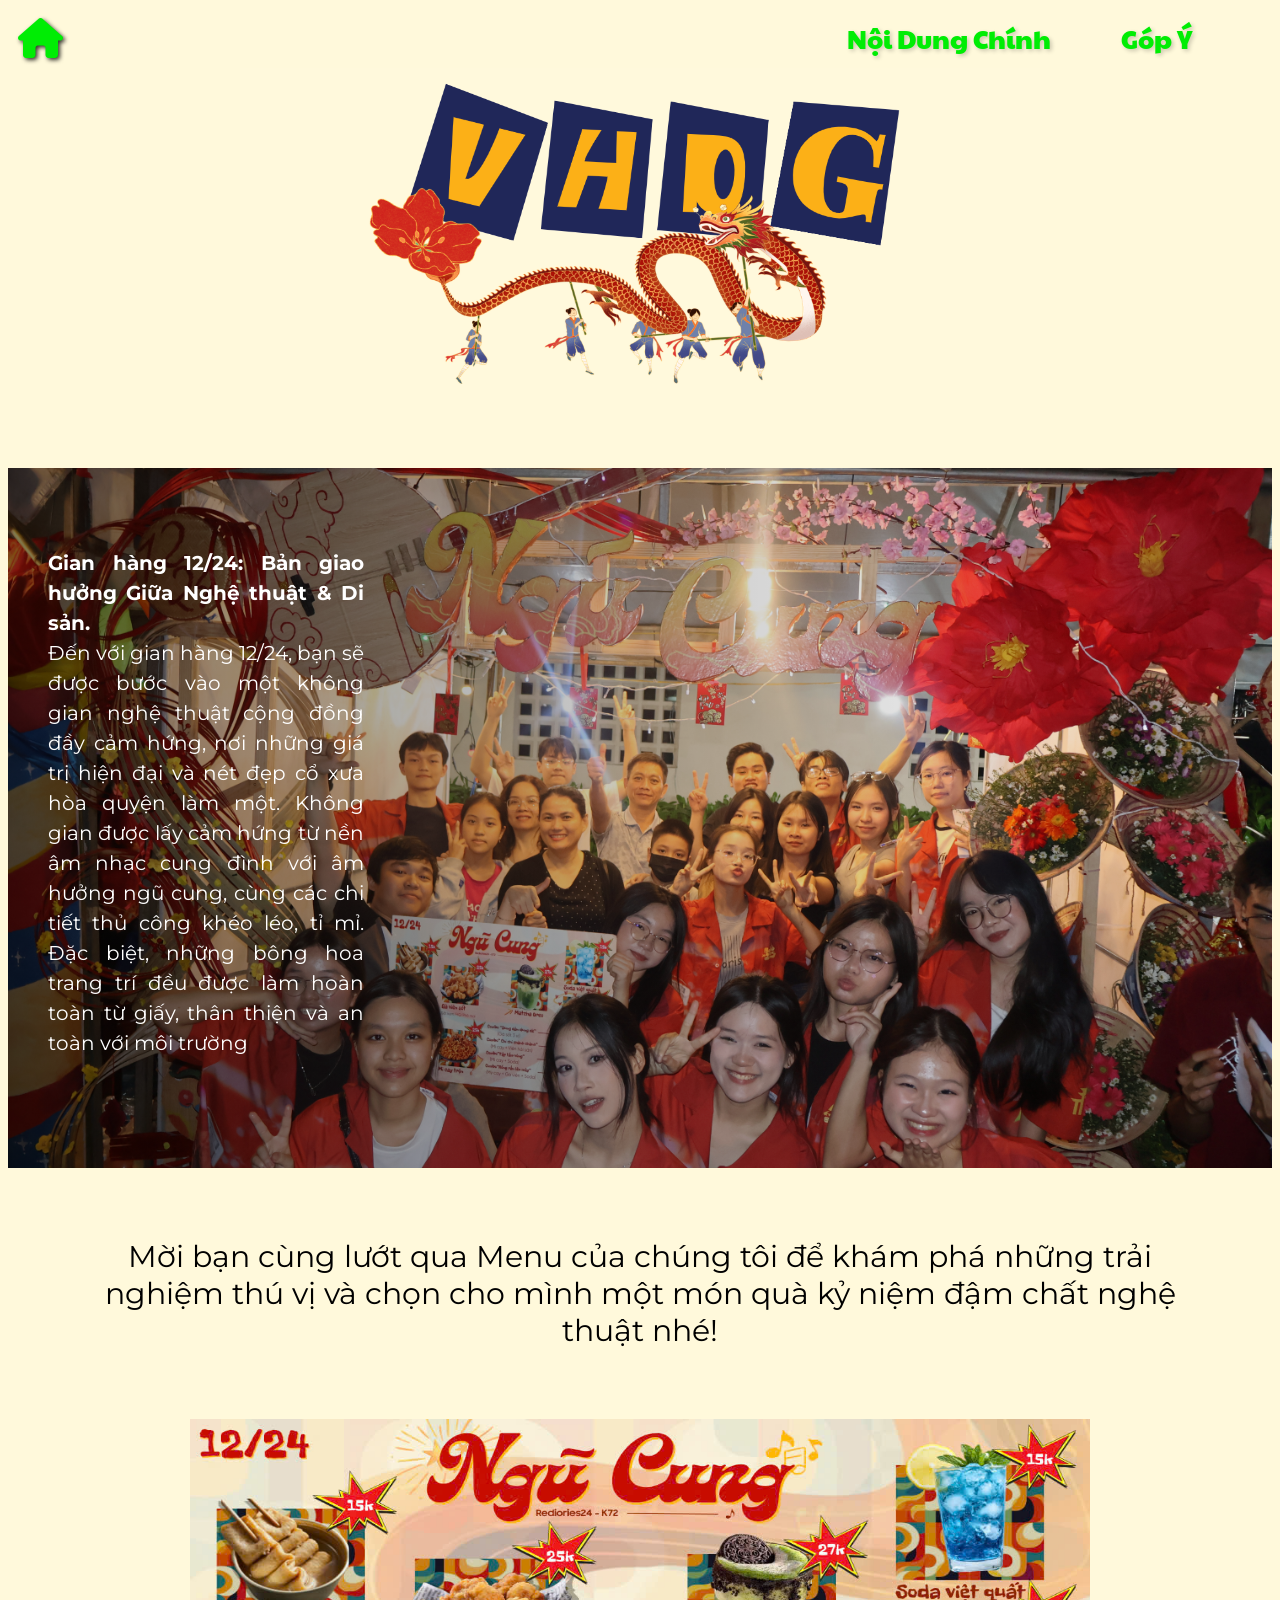
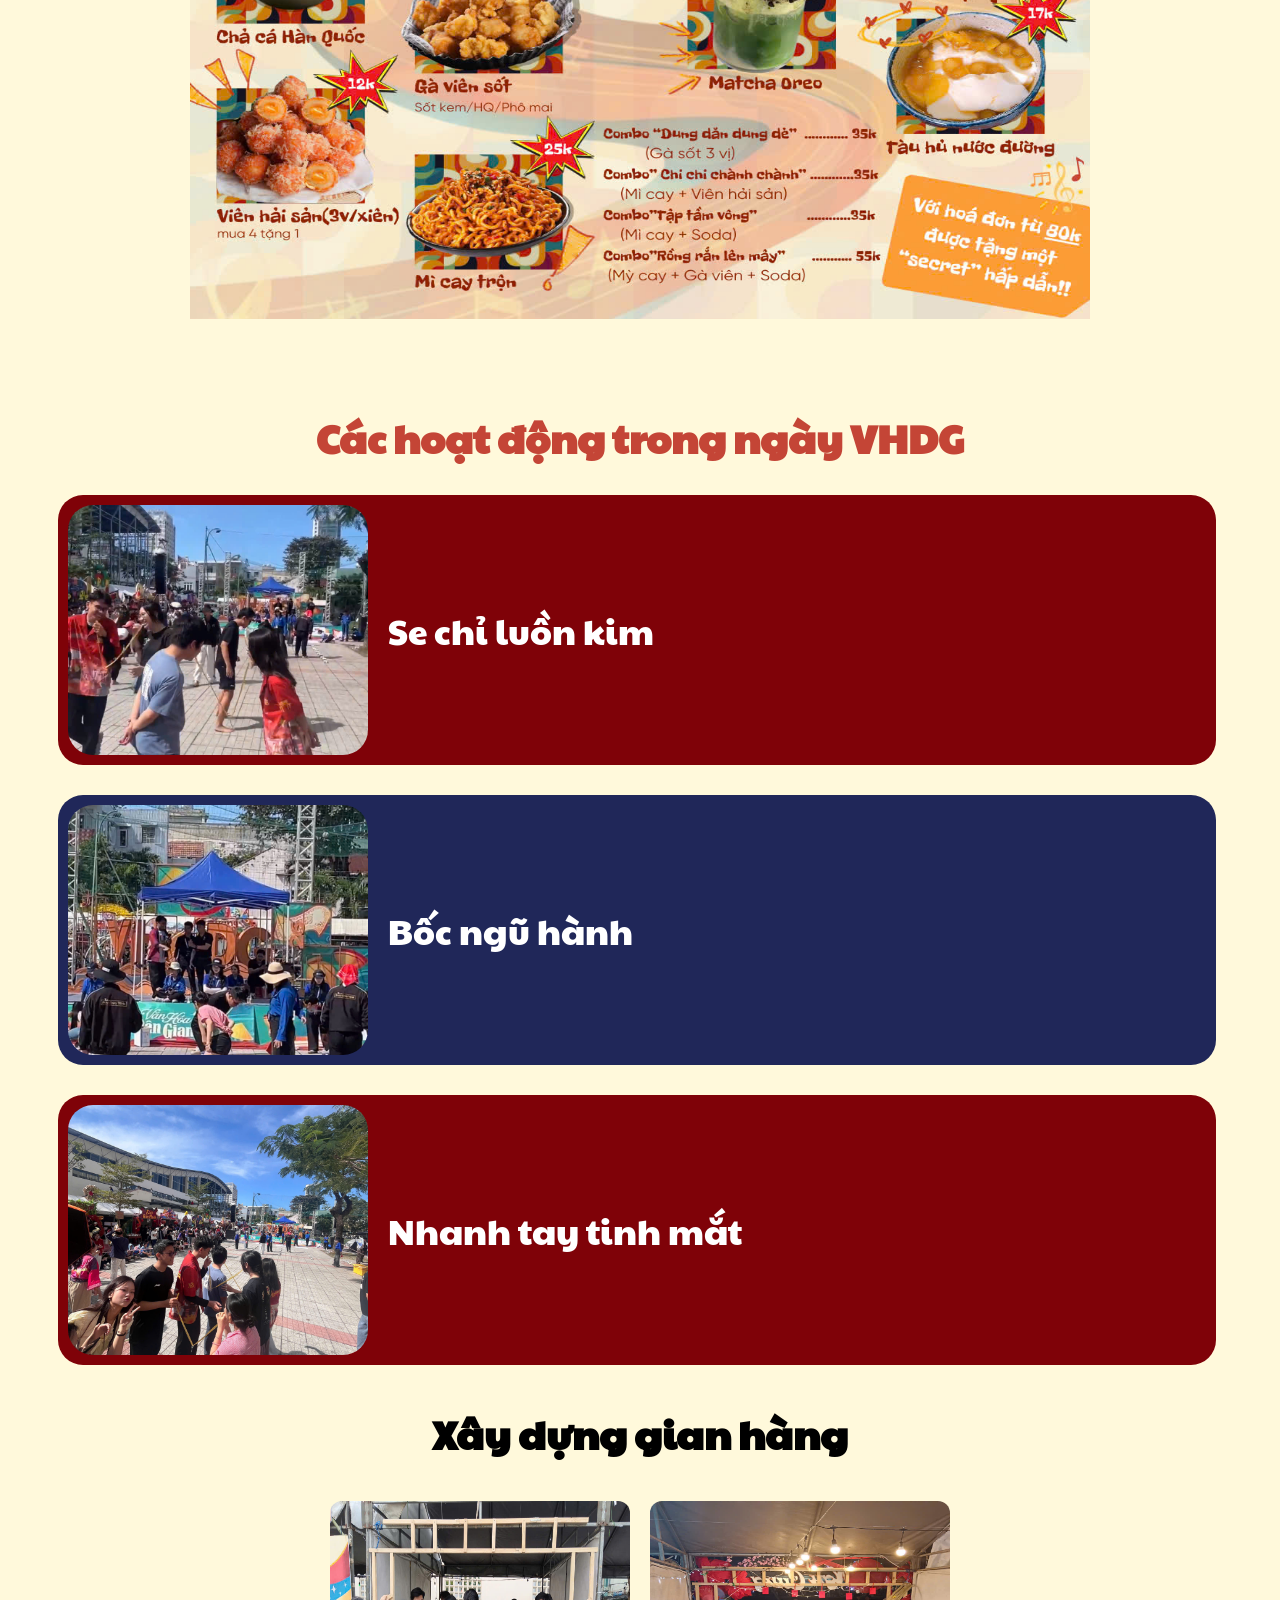
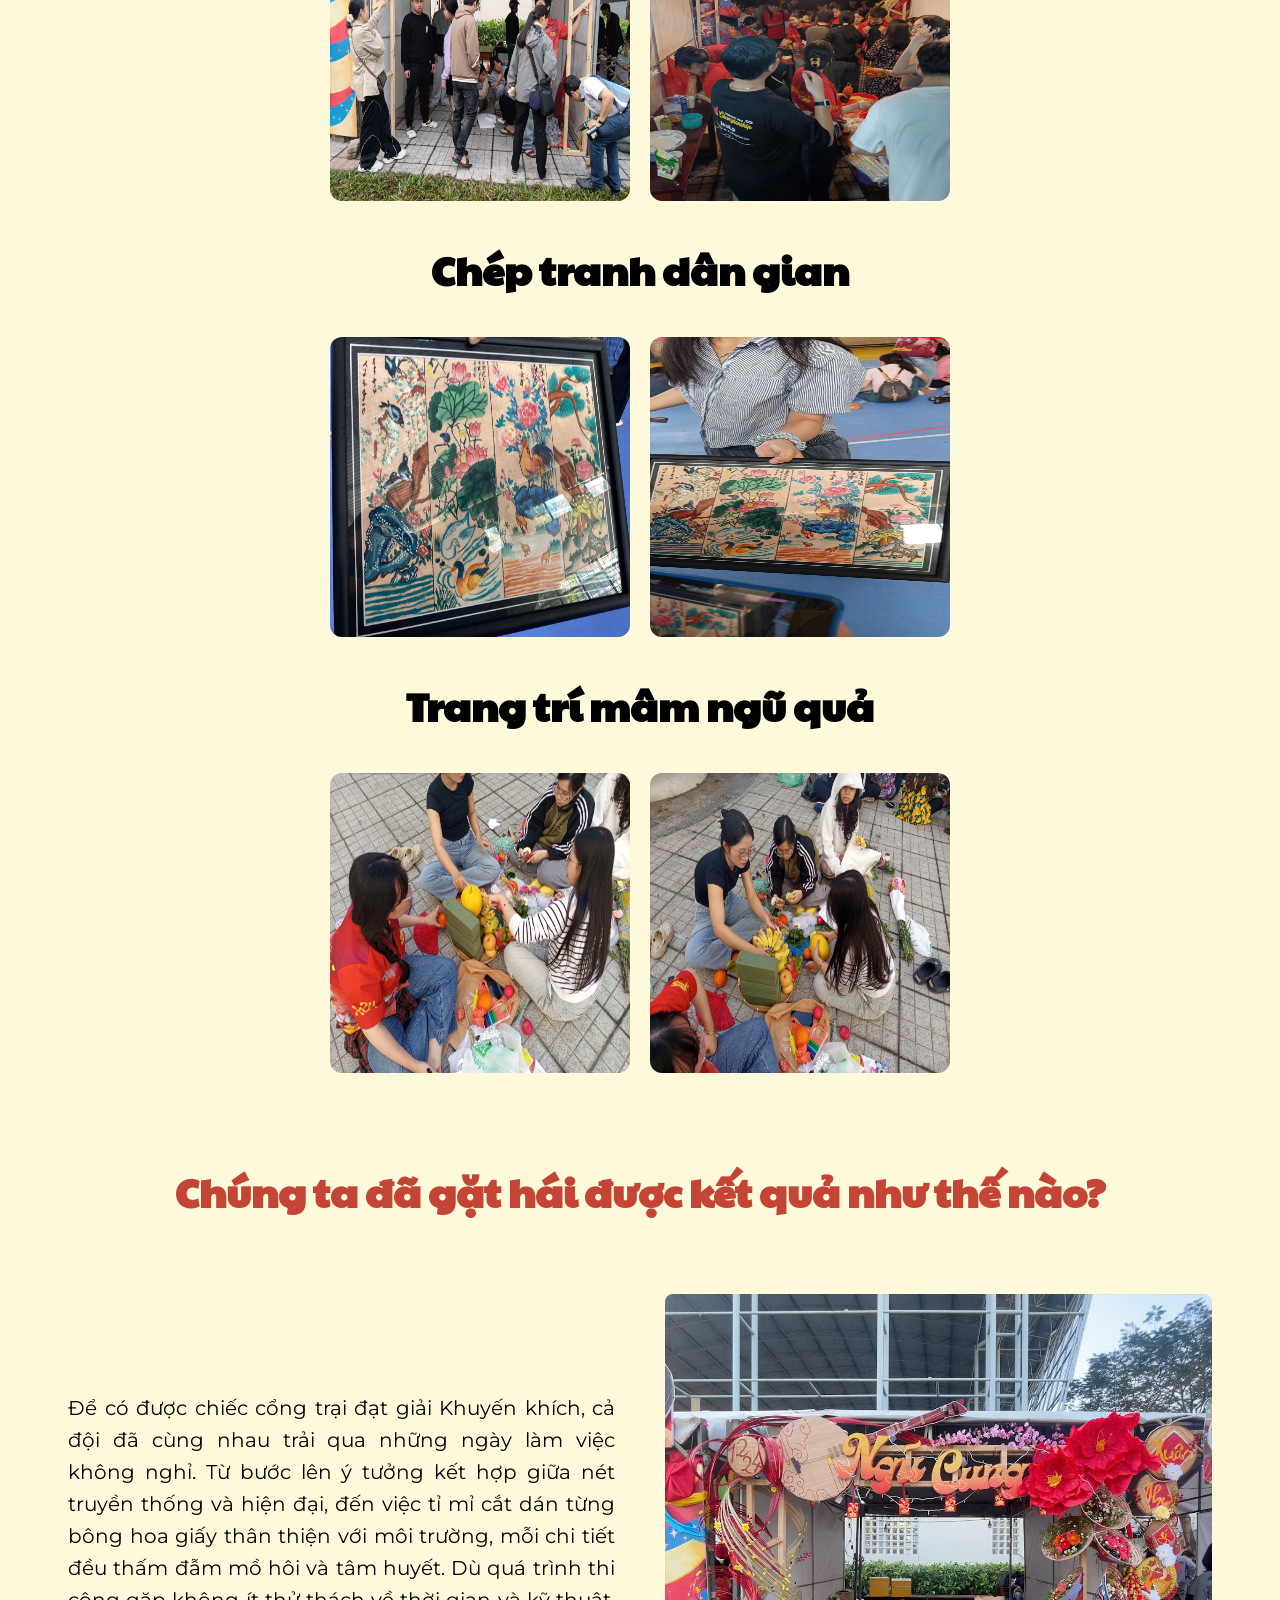
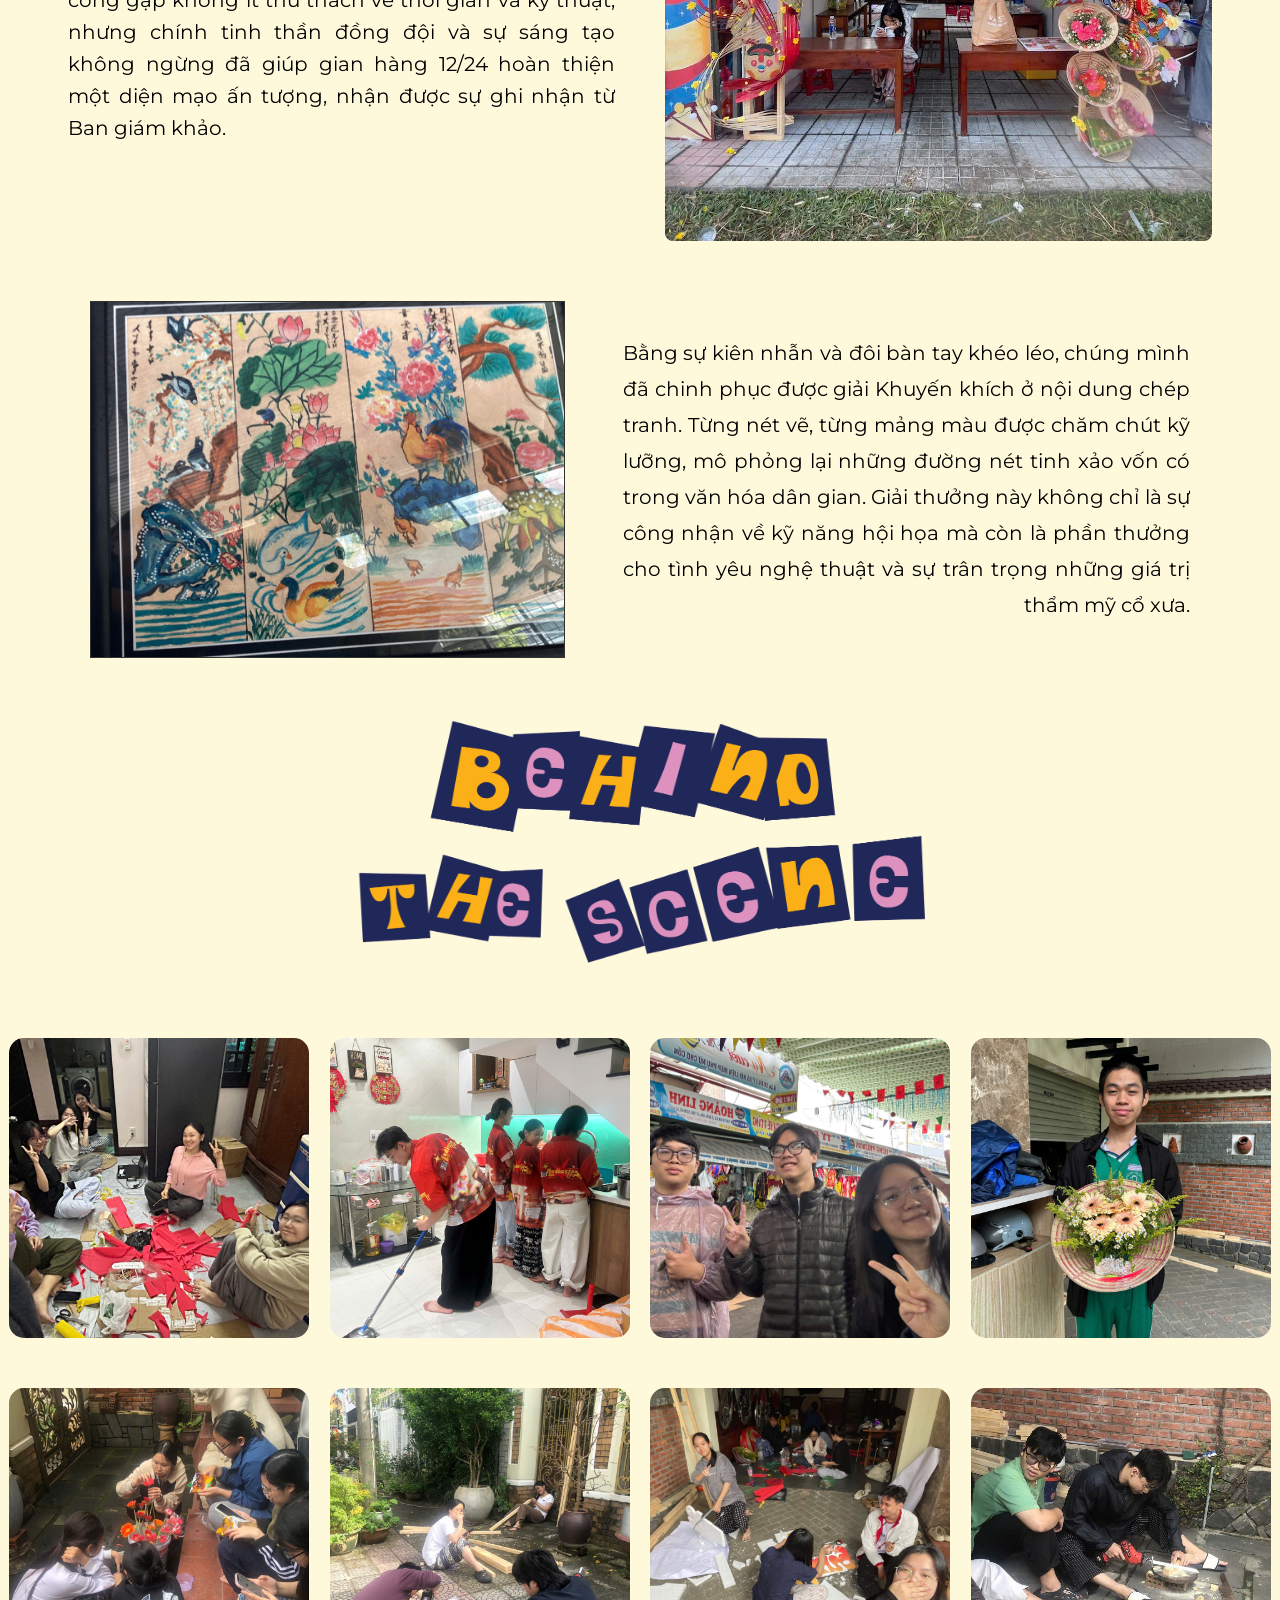
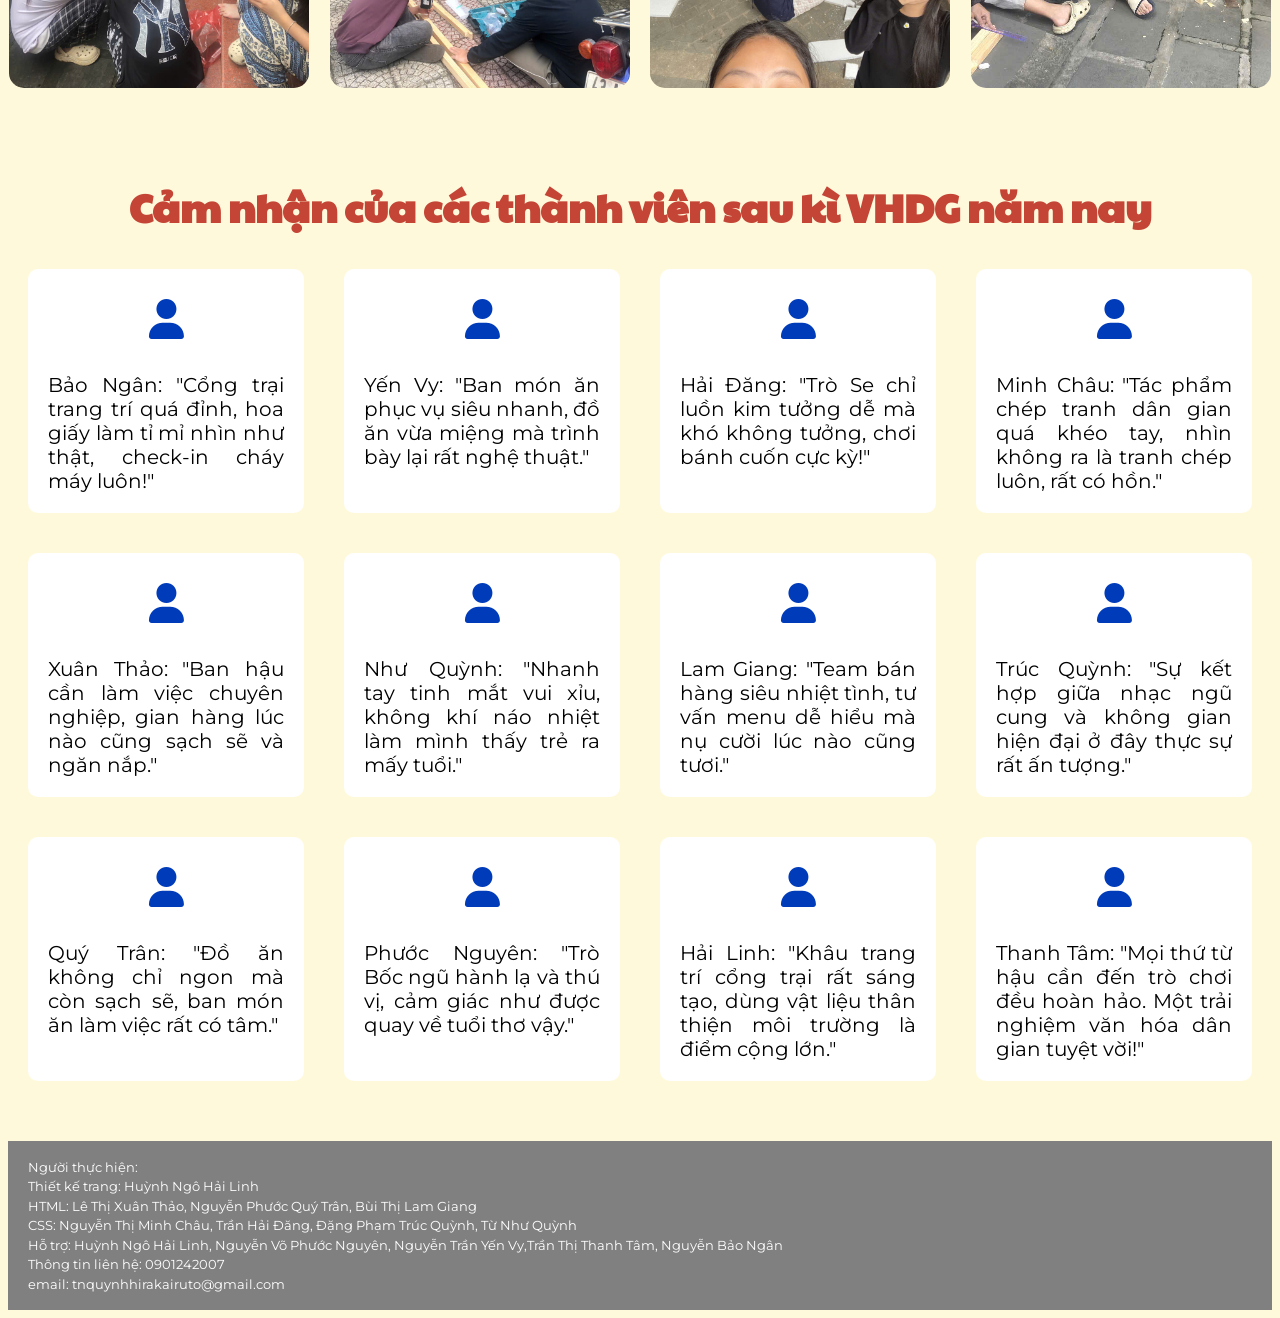
<file: content.html>
<!DOCTYPE html>
<html>
<head>
  <meta charset="UTF-8" />
  <meta name="viewport" content="width=device-width, initial-scale=1.0" />
  <link rel="stylesheet" href="https://cdnjs.cloudflare.com/ajax/libs/font-awesome/6.0.0/css/all.min.css">
  <link rel="preconnect" href="https://fonts.googleapis.com">
  <link rel="preconnect" href="https://fonts.gstatic.com" crossorigin>
  <link href="https://fonts.googleapis.com/css2?family=Montserrat:ital,wght@0,100..900;1,100..900&family=Paytone+One&display=swap" rel="stylesheet">
  <link rel="stylesheet" href="style.css" />
  <title>Nội dung chính</title>
</head>
<body class="content_body">
  <nav class="navbar">
        <a href="index.html"><i class="fa-solid fa-house"></i></a>

        <div class="menu-right">
            <a href="content.html">Nội Dung Chính</a>
            <a href="form.html">Góp Ý</a>
        </div>
  </nav>

  <img class="banner" src="Images/banner.png" alt="ảnh banner" width="800px" height="400px">
  

  <div class="introduction">
  <p><b>Gian hàng 12/24: Bản giao hưởng Giữa Nghệ thuật & Di sản.</b> <br> Đến với gian hàng 12/24, bạn sẽ được bước vào một không gian nghệ thuật cộng đồng đầy cảm hứng, nơi những giá trị hiện đại và nét đẹp cổ xưa hòa quyện làm một. Không gian được lấy cảm hứng từ nền âm nhạc cung đình với âm hưởng ngũ cung, cùng các chi tiết thủ công khéo léo, tỉ mỉ. Đặc biệt, những bông hoa trang trí đều được làm hoàn toàn từ giấy, thân thiện và an toàn với môi trường</p>
  </div>

  <p class="menu">Mời bạn cùng lướt qua Menu của chúng tôi để khám phá những trải nghiệm thú vị và chọn cho mình một món quà kỷ niệm đậm chất nghệ thuật nhé!</p>
  <img class="img01" src ="Images/01.jpeg" alt = "menu" width ="900" height ="500">

  <h2>Các hoạt động trong ngày VHDG </h2>
    <div class="card">
        <img src="Images/02.jpeg" alt="Se chỉ luồn kim">
        <div class="card-text">Se chỉ luồn kim</div>
    </div>  

    <div class="card" style="background-color:#202759;">
        <img src="Images/03.jpeg" alt="Bốc ngũ hành">
        <div class="card-text">Bốc ngũ hành</div>
    </div>

    <div class="card">
        <img src="Images/04.jpeg" alt="Nhanh tay tinh mắt">
        <div class="card-text">Nhanh tay tinh mắt</div>
    </div>

  <div class="section">
        <h2>Xây dựng gian hàng</h2>
        <div class="grid">
            <img src="Images/05.jpeg" alt="Xây dựng không gian hàng">
            <img src="Images/06.jpeg" alt="Xây dựng không gian hàng">
        </div>
    </div>

    <div class="section">
        <h2>Chép tranh dân gian</h2>
        <div class="grid">
            <img src="Images/07.jpeg" alt="Chép tranh dân gian">
            <img src="Images/08.jpeg" alt="Chép tranh dân gian">
        </div>
    </div>

    <div class="section">
        <h2>Trang trí mâm ngũ quả</h2>
        <div class="grid">
            <img src="Images/11.jpeg" alt="Trang trí mâm ngũ quả">
            <img src="Images/10.jpeg" alt="Trang trí mâm ngũ quả">
        </div>
    </div>
  
  <h2>Chúng ta đã gặt hái được kết quả như thế nào?</h2>
<div class="split-section">
  <div class="text-side">
    <p>Để có được chiếc cổng trại đạt giải Khuyến khích, cả đội đã cùng nhau trải qua những ngày làm việc không nghỉ. Từ bước lên ý tưởng kết hợp giữa nét truyền thống và hiện đại, đến việc tỉ mỉ cắt dán từng bông hoa giấy thân thiện với môi trường, mỗi chi tiết đều thấm đẫm mồ hôi và tâm huyết. Dù quá trình thi công gặp không ít thử thách về thời gian và kỹ thuật, nhưng chính tinh thần đồng đội và sự sáng tạo không ngừng đã giúp gian hàng 12/24 hoàn thiện một diện mạo ấn tượng, nhận được sự ghi nhận từ Ban giám khảo.</p>
  </div>
  <div class="image-side">
  	<img src ="Images/12.jpeg" alt = "Cổng gian hàng đạt giải Khuyến khích" width ="600" height ="600">  </div>
</div>


<div class="section-container">
  <div class="image-wrapper">
   <img src ="Images/14.jpeg" alt = "Giải thưởng chép tranh dân gian" width ="600" height ="600">  </div>
   <div class="text-wrapper">   
   	<p>
      Bằng sự kiên nhẫn và đôi bàn tay khéo léo, chúng mình đã chinh phục được giải Khuyến khích ở nội dung chép tranh. Từng nét vẽ, từng mảng màu được chăm chút kỹ lưỡng, mô phỏng lại những đường nét tinh xảo vốn có trong văn hóa dân gian. Giải thưởng này không chỉ là sự công nhận về kỹ năng hội họa mà còn là phần thưởng cho tình yêu nghệ thuật và sự trân trọng những giá trị thẩm mỹ cổ xưa.
    </p>
  </div>
</div>

  <img class="ht" src="Images/behind_the_scene.png" alt="hậu trường" width ="900" height ="500">
  <div class="image-grid_ht">
  <img src="Images/15 .jpg" alt=" ảnh hậu trường" width ="200" height ="600">
  <img src="Images/16.jpg" alt=" ảnh hậu trường" width ="200" height ="600">
  <img src="Images/17.jpg" alt="ảnh hậu trường" width ="200" height ="600">
  <img src="Images/18.jpg" alt="ảnh hậu trường" width ="200" height ="600">
  </div>
  <div class="image-grid_ht">
  <img src="Images/19.jpg" alt="ảnh hậu trường" width ="200" height ="600">
  <img src="Images/20.jpg" alt="ảnh hậu trường" width ="200" height ="600">
  <img src="Images/21.jpg" alt="ảnh hậu trường" width ="200" height ="600">
  <img src="Images/22.jpg" alt="ảnh hậu trường" width ="200" height ="600">
  </div>
 
  
  
  <h2>Cảm nhận của các thành viên sau kì VHDG năm nay</h2>
  <div class="feedback">
  <p class="fb_text"> <i class="fa-solid fa-user"></i><br> Bảo Ngân: "Cổng trại trang trí quá đỉnh, hoa giấy làm tỉ mỉ nhìn như thật, check-in cháy máy luôn!"</p>
  <p class="fb_text"> <i class="fa-solid fa-user"></i><br> Yến Vy: "Ban món ăn phục vụ siêu nhanh, đồ ăn vừa miệng mà trình bày lại rất nghệ thuật."</p>
  <p class="fb_text"> <i class="fa-solid fa-user"></i><br> Hải Đăng: "Trò Se chỉ luồn kim tưởng dễ mà khó không tưởng, chơi bánh cuốn cực kỳ!"</p>
  <p class="fb_text"> <i class="fa-solid fa-user"></i><br> Minh Châu: "Tác phẩm chép tranh dân gian quá khéo tay, nhìn không ra là tranh chép luôn, rất có hồn."</p>
  </div>
  <div class="feedback">
  <p class="fb_text"> <i class="fa-solid fa-user"></i><br> Xuân Thảo:  "Ban hậu cần làm việc chuyên nghiệp, gian hàng lúc nào cũng sạch sẽ và ngăn nắp."</p>
  <p class="fb_text"> <i class="fa-solid fa-user"></i><br> Như Quỳnh:  "Nhanh tay tinh mắt vui xỉu, không khí náo nhiệt làm mình thấy trẻ ra mấy tuổi."</p>
  <p class="fb_text"> <i class="fa-solid fa-user"></i><br> Lam Giang: "Team bán hàng siêu nhiệt tình, tư vấn menu dễ hiểu mà nụ cười lúc nào cũng tươi."</p>
  <p class="fb_text"> <i class="fa-solid fa-user"></i><br> Trúc Quỳnh: "Sự kết hợp giữa nhạc ngũ cung và không gian hiện đại ở đây thực sự rất ấn tượng."</p>
  </div>
  <div class="feedback">
  <p class="fb_text"> <i class="fa-solid fa-user"></i><br> Quý Trân:  "Đồ ăn không chỉ ngon mà còn sạch sẽ, ban món ăn làm việc rất có tâm."</p>
  <p class="fb_text"> <i class="fa-solid fa-user"></i><br> Phước Nguyên:  "Trò Bốc ngũ hành lạ và thú vị, cảm giác như được quay về tuổi thơ vậy."</p>
  <p class="fb_text"> <i class="fa-solid fa-user"></i><br> Hải Linh: "Khâu trang trí cổng trại rất sáng tạo, dùng vật liệu thân thiện môi trường là điểm cộng lớn."</p>
  <p class="fb_text"> <i class="fa-solid fa-user"></i><br> Thanh Tâm: "Mọi thứ từ hậu cần đến trò chơi đều hoàn hảo. Một trải nghiệm văn hóa dân gian tuyệt vời!"</p>
  </div>

  <footer>
    <p>Người thực hiện: </p>
    <p>Thiết kế trang: Huỳnh Ngô Hải Linh</p>
    <p>HTML: Lê Thị Xuân Thảo, Nguyễn Phước Quý Trân, Bùi Thị Lam Giang</p>
    <p>CSS: Nguyễn Thị Minh Châu, Trần Hải Đăng, Đặng Phạm Trúc Quỳnh, Từ Như Quỳnh</p>
    <p>Hỗ trợ: Huỳnh Ngô Hải Linh, Nguyễn Võ Phước Nguyên, Nguyễn Trần Yến Vy,Trần Thị Thanh Tâm, Nguyễn Bảo Ngân</p>
    <p>Thông tin liên hệ: 0901242007</p>
    <p>email: tnquynhhirakairuto@gmail.com</p>
  </footer>
</body>
</html>
</file>
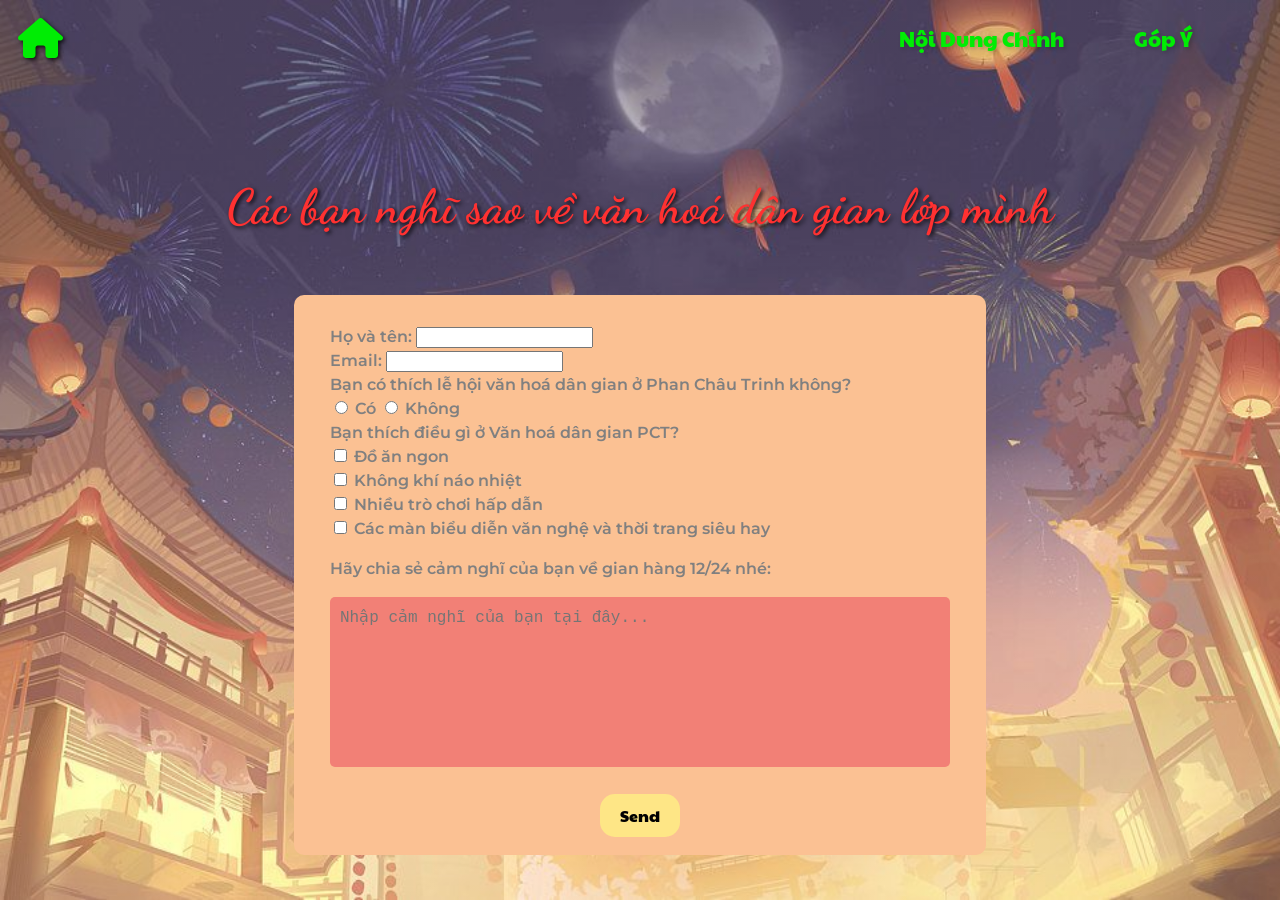
<file: form.html>
<!DOCTYPE html>
<html lang="vi">
<head>
    <meta charset="UTF-8">
    <title>Biểu mẫu</title>
    <link rel="stylesheet" href="https://cdnjs.cloudflare.com/ajax/libs/font-awesome/6.0.0/css/all.min.css">
    <link rel="preconnect" href="https://fonts.googleapis.com">
    <link rel="preconnect" href="https://fonts.gstatic.com" crossorigin>
    <link href="https://fonts.googleapis.com/css2?family=Comfortaa:wght@300..700&family=Dancing+Script:wght@400..700&display=swap" rel="stylesheet">
    <link href="https://fonts.googleapis.com/css2?family=Montserrat:ital,wght@0,100..900;1,100..900&family=Paytone+One&display=swap" rel="stylesheet">
    <link rel="stylesheet" href="style.css">
</head>
<body class="index_body">
  <nav class="navbar">
        <a href="index.html"><i class="fa-solid fa-house"></i></a>

        <div class="menu-right">
            <a href="content.html">Nội Dung Chính</a>
            <a href="form.html">Góp Ý</a>
        </div>
  </nav>
  

<h1>Các bạn nghĩ sao về văn hoá dân gian lớp mình</h1>
<div class="container">
    

    <form action="respond.html" method="GET">
        <label for="name">Họ và tên:</label>
        <input type="text" id="name" name="name">
        <br>
        <label for="email">Email:</label>
        <input type="email" id="email" name="email"><br>

        <label>Bạn có thích lễ hội văn hoá dân gian ở Phan Châu Trinh không?</label><br>
        <input type="radio" id="yes" name="likeFestival" value="Có">
        <label for="yes">Có</label>

        <input type="radio" id="no" name="likeFestival" value="Không">
        <label for="no">Không</label><br>

        <label>Bạn thích điều gì ở Văn hoá dân gian PCT?</label><br>
        <input type="checkbox" id="food" name="favorite[]" value="Đồ ăn ngon">
        <label for="food">Đồ ăn ngon</label><br>

        <input type="checkbox" id="atmosphere" name="favorite[]" value="Không khí náo nhiệt">
        <label for="atmosphere">Không khí náo nhiệt</label><br>

        <input type="checkbox" id="games" name="favorite[]" value="Nhiều trò chơi hấp dẫn">
        <label for="games">Nhiều trò chơi hấp dẫn</label><br>

        <input type="checkbox" id="performance" name="favorite[]" value="Văn nghệ và thời trang">
        <label for="performance">Các màn biểu diễn văn nghệ và thời trang siêu hay</label>
       
        <p>Hãy chia sẻ cảm nghĩ của bạn về gian hàng 12/24 nhé:</p>
     
        <textarea id="feedback" name="feedback" placeholder="Nhập cảm nghĩ của bạn tại đây..."></textarea>
        <div class="submit">
            <button type="submit">Send</button>
        </div>
    </form>
</div>

</body>

</html>
</file>
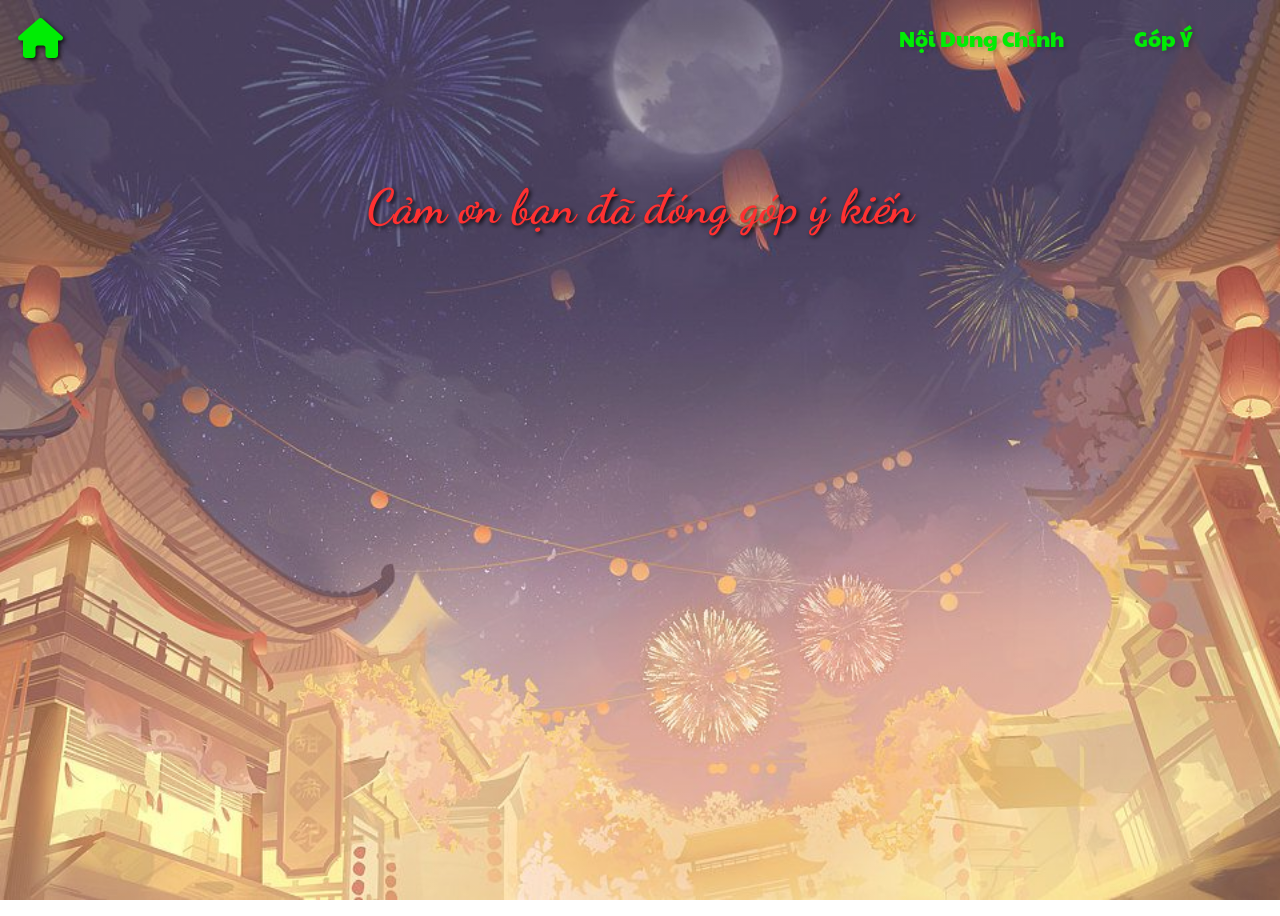
<file: respond.html>
<!DOCTYPE html>
<html lang="en">
<head>
    <meta charset="UTF-8">
    <meta name="viewport" content="width=device-width, initial-scale=1.0">
    <title>Trang chủ</title>
    <link rel="stylesheet" href="https://cdnjs.cloudflare.com/ajax/libs/font-awesome/6.0.0/css/all.min.css">
    <link rel="preconnect" href="https://fonts.googleapis.com">
    <link rel="preconnect" href="https://fonts.gstatic.com" crossorigin>
    <link href="https://fonts.googleapis.com/css2?family=Comfortaa:wght@300..700&family=Dancing+Script:wght@400..700&display=swap" rel="stylesheet">
    <link href="https://fonts.googleapis.com/css2?family=Montserrat:ital,wght@0,100..900;1,100..900&family=Paytone+One&display=swap" rel="stylesheet">
    <link rel="stylesheet" href="style.css">
</head>
<body class="index_body">
    <nav class="navbar">
        <a href="index.html"><i class="fa-solid fa-house"></i></a>

        <div class="menu-right">
            <a href="content.html">Nội Dung Chính</a>
            <a href="form.html">Góp Ý</a>
        </div>
    </nav>
    <h1>Cảm ơn bạn đã đóng góp ý kiến</h1>

    
</body>
</html>
</file>
<file: style.css>
body.content_body {
    background-color: #fff9db;
    font-size: 20px;

}
body.index_body {
    background-image: linear-gradient(rgba(255, 255, 255, 0.2), rgba(255, 255, 255, 0.2)), url("Images/background_index.jpg");
    background-size: cover;
    background-position: center;
    height: 100vh;
    background-repeat: no-repeat;
    background-attachment: fixed;
}

p{
    font-family: 'Montserrat', sans-serif;
}
/*css trang chủ*/
h1 {
    text-align: center;
    padding: 10px;
    color: #FF3131;
    text-shadow: 2px 2px 4px rgba(0, 0, 0, 0.8);
    font-weight: bold;
    font-size: 3em;
    font-family: 'Dancing Script', cursive;
}

h2{
    text-align: center;
    font-size: 40px;
    font-family: 'Paytone One', sans-serif;
    margin-top: 90px;
    margin-bottom: 15px;
    color:#c44536;
}
h1:first-of-type {
    margin-top: 100px;
}



.btn-start {
    display: block;
    margin: 50px auto;
    background-color: rgb(255,140,0); 
    padding: 15px 40px;
    font-size: 20px;
    font-weight: bold;
    border: none;
    border-radius: 50px; 
}
.btn-start a {
    color: #ffffff;
    text-decoration: none;
    font-family: "Comfortaa", cursive;
}

.btn-start:hover {
    transform: translateY(-3px); 
    box-shadow: 0 6px 20px rgba(153, 0, 0, 1.0);
    background-color: #e64900; 
}

/*css thanh menu*/
.navbar {
    display: flex;
    justify-content: space-between; 
    align-items: center;          
    padding: 10px 10px;
}

a i {
    color: #00ed04;
    font-size: 40px; 
    transition: 0.3s; 
    text-shadow: 2px 2px 4px rgba(0, 0, 0, 0.8);
}

a i:hover {
    color: #ff4500;
}

.menu-right {
    display: flex;
    gap: 70px; 
    margin-right: 70px;
    font-size: 1.3em;
}
.menu-right a {
    text-decoration: none;
    color: #00ed04;
    font-family: 'Paytone One', sans-serif;
    transition: 0.3s; 
    text-shadow: 2px 2px 4px rgba(0, 0, 0, 0.2);
}
.menu-right a:hover {
    color: #ff4500;
}

/*css nội dung chính*/
img.banner{
    display: block;
    margin: 0 auto;
}
.introduction{
    height: 700px;
    background:linear-gradient(to right,rgba(0,0,0,0.5), rgba(0,0,0,0.2),transparent),url("Images/00.JPG");
    background-size: cover;
    background-position: center;
    display: flex;
    align-items: left;
}
.introduction p{
    color: white;
    margin-top: 40px;
    text-align: justify;
    width: 25%;
    padding: 40px;
    line-height: 1.5;
}
p.menu{
    text-align: center;
    font-size: 30px;
    padding: 20px;
    margin: 50px 70px;
}
img.img01{
  display: block;
  margin: 0 auto;
}
.card {
    display: flex;
    align-items: center;
    background-color:#7F0208; 
    padding: 10px;
    margin: 30px 50px;
    width: 90%;
    border-radius: 25px;
}

.card img {
    width: 300px;
    height: 250px;
    object-fit: cover;
    border-radius: 25px;
}

.card-text {
    flex: 1;
    color: white;
    font-family: 'Paytone One', sans-serif;
    font-size: 35px;
    text-align: left;
    padding-left: 20px;}


.section {
    margin-top: 40px;
}

.grid {
    display: flex;
    justify-content: center;
    gap: 20px;
}

.grid img {
    width: 300px;
    height: 300px;
    border-radius: 12px;

}

.split-section {
  display: flex;         
  align-items: center;    
  gap: 50px;              
  padding: 60px;          
}

.text-side {
  flex: 1;                
}

.text-side p {    
  line-height: 1.6;       
  text-align: justify;  
  margin: 0;
}

.image-side {
  flex: 1;               
}

.image-side img {
  width: 100%;            
  height: auto;
  border-radius: 8px;     
  display: block;
}


.section-container {
  display: flex;
  align-items: center;
  gap: 60px; 
  max-width: 1100px;
  margin: 0 auto;
}
.section h2{
    color: black;
    margin: 40px 0;
}

.image-wrapper {
  flex: 1;
}

.image-wrapper img {
  width: 100%;
  height: auto;
  display: block;
  border: 1px solid #333; 
}

.text-wrapper {
  flex: 1.2; 
}

.text-wrapper p {
  line-height: 1.8;
  text-align: justify; 
  text-align-last: right; 
  margin: 0;
}

img.ht {
    display: block;
    margin: 40px auto;
    height: 300px;
    width: 600px;
}

.image-grid_ht {
    display: flex;
    justify-content: space-evenly;
    gap: 20px;
    margin-bottom: 50px;
}
.image-grid_ht img {
    width: 300px;
    height: 300px;
    border-radius: 5%;
    object-fit: cover;
}

.feedback {
    display: flex;
    justify-content: space-evenly;
}
      
.fb_text {
    background-color: white;
    padding: 20px;
    border-radius: 10px;
    margin: 20px;
    width: 300px;
    text-align: justify;
}
.feedback i {
    color: #003bba;
    font-size: 40px; 
    display: flex;
    justify-content: center; 
    margin: 10px 0;
}

/*css form*/
.container {
    display: flex;
    justify-content: center;
    background-color: #fbc193;
    padding:30px;
    margin: 50px auto;   
    width: 50%;         
    max-width: 1000px; 
    border-radius: 10px;
    font-family: 'Montserrat', sans-serif;
    color: grey;
    font-weight: 600;
    line-height: 1.5;
    height: 500px;
}

textarea {
    width: 600px;
    height: 150px;
    border: none;
    border-radius: 5px;
    padding: 10px;
    font-size: 16px;
    resize: none; 
    background-color: #f28076;

}
.submit {
    display: flex;
    justify-content: center;
    margin-top: 20px;
}
.submit button {
    background-color: #fee686;
    padding: 10px 20px;
    border-radius: 15px;
    border: none;
    font-size: 16px;
    font-family: 'Paytone One', sans-serif;
    cursor: pointer;
}
.submit button:hover {
    background-color: #f28076;
    color: white;
}

footer {
    background-color: grey;
    color: white;
    padding: 10px 20px;
    font-size: 13px;
    line-height: 0.5;
    margin-top: 40px;

}
</file>
